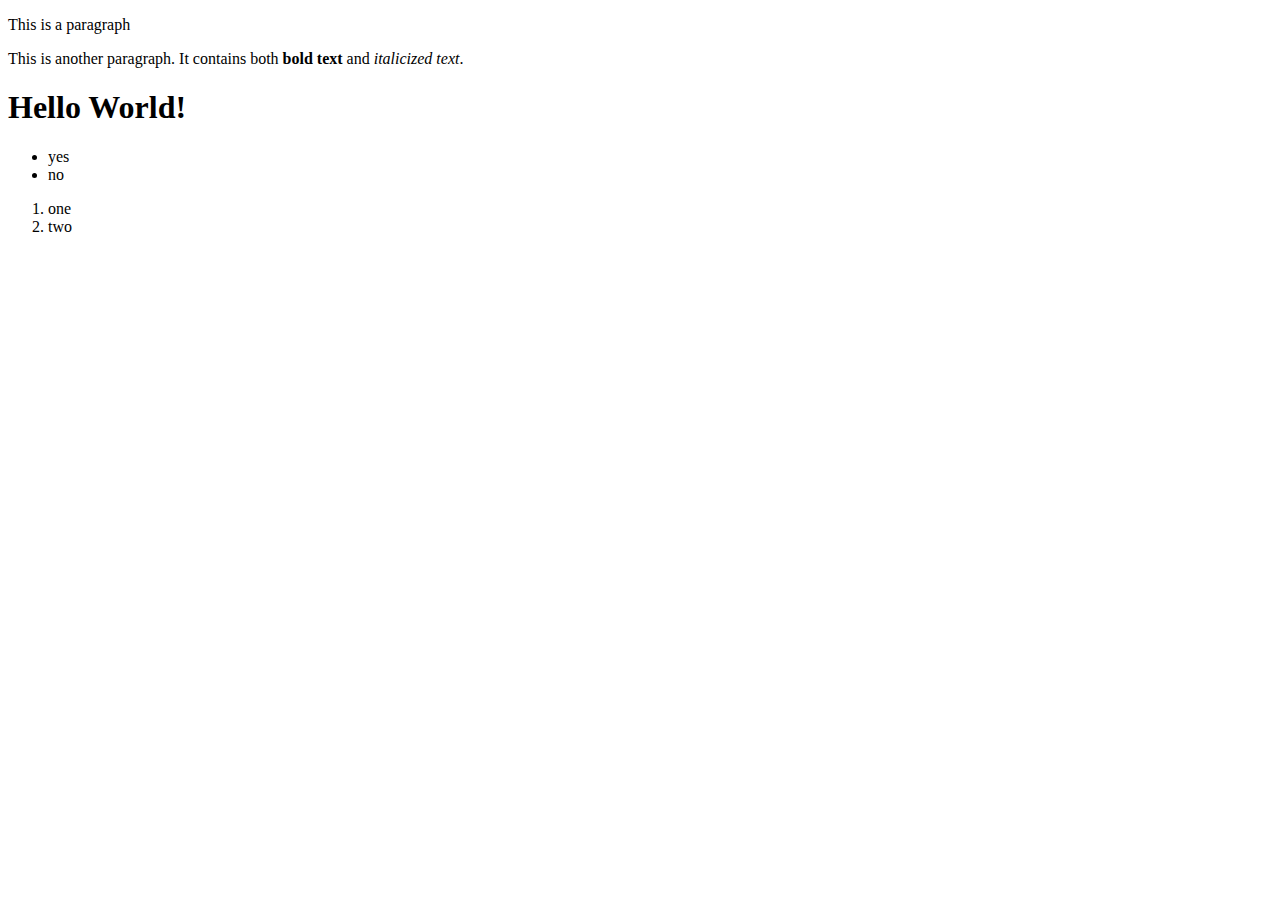
<file: html_boilerplate/index.html>
<!DOCTYPE html>
<html lang="en">
    <head>
        <meta charset="utf-8">
        <title>Webpage</title>
    </head>

    <body>
        <p>This is a paragraph</p>
        <p>
            This is another paragraph. It contains both 
            <strong>bold text</strong> and 
            <em>italicized text</em>.
        </p>

        <h1>Hello World!</h1>
        <ul>
            <li>yes</li>
            <li>no</li>
        </ul>

        <ol>
            <li>one</li>
            <li>two</li>
        </ol>
    </body>
</html>
</file>
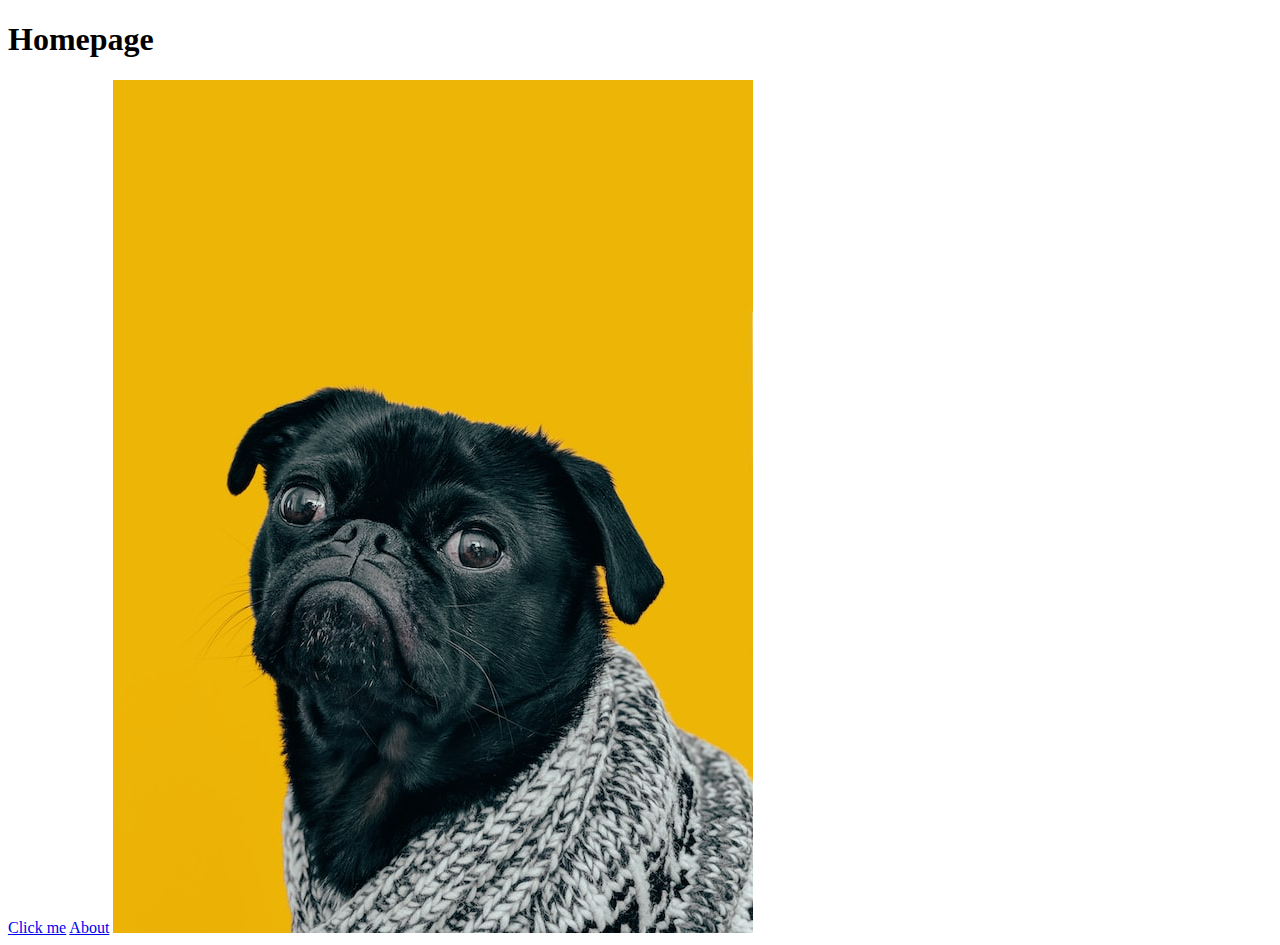
<file: links_and_images/index.html>
<!DOCTYPE html>
<html lang="en">
    <head>
        <meta charset="utf-8">
        <title>Links and Images</title>
    </head>
    <body>
        <h1>Homepage</h1>
        <a href="https://www.theodinproject.com/about">Click me</a>
        <a href="./pages/about.html">About</a>
        <img src="./images/dog.jpg" alt="Dog">
    </body>
</html>
</file>
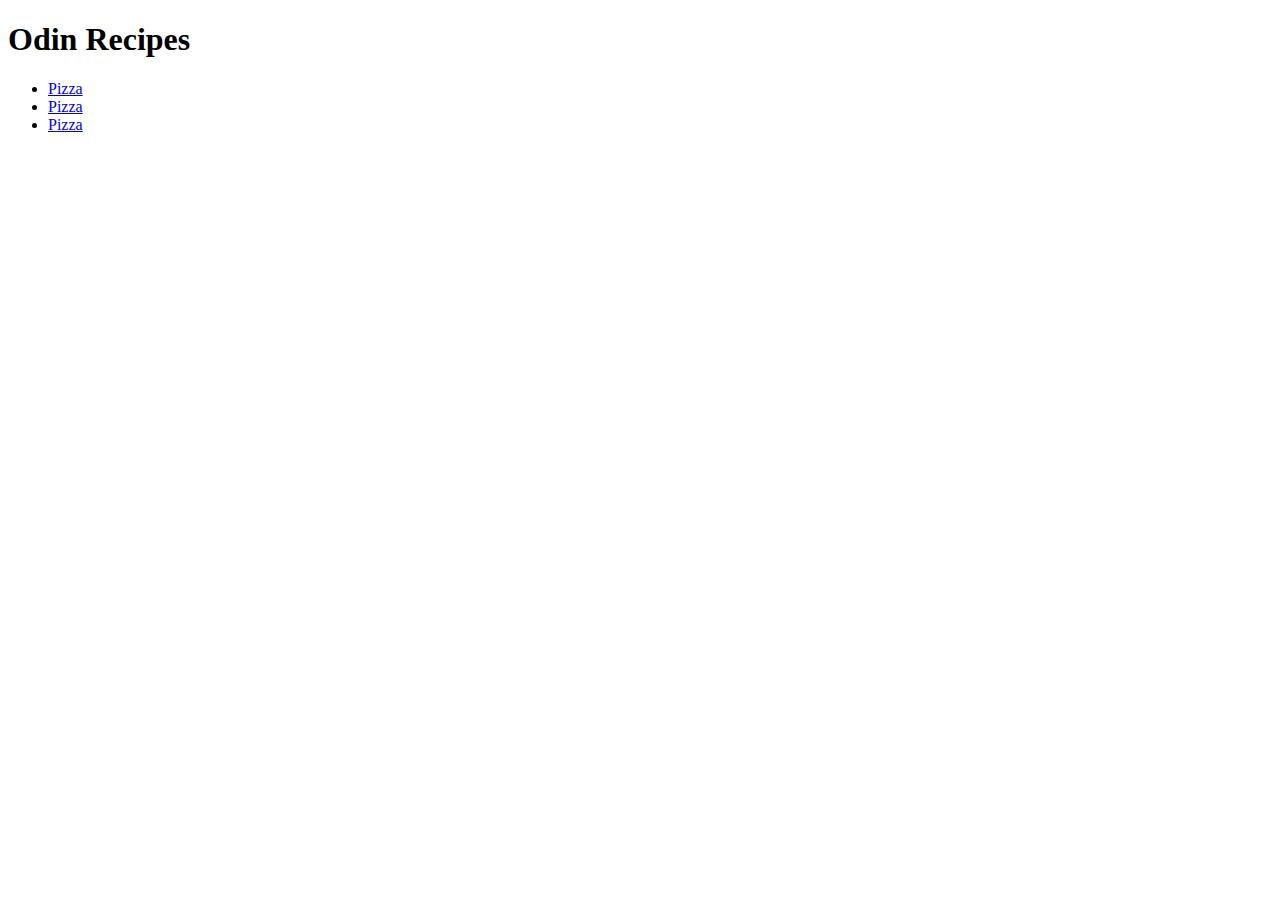
<file: odin-recipes/index.html>
<!DOCTYPE html>
<html lang="en">
    <head>
        <meta charset="utf-8">
        <title>Recipes</title>
    </head>

    <body>
        <h1>Odin Recipes</h1>
        <ul>
            <li><a href="./recipes/pizza.html">Pizza</a></li>
            <li><a href="./recipes/pizza.html">Pizza</a></li>
            <li><a href="./recipes/pizza.html">Pizza</a></li>
        </ul>
    </body>
</html>
</file>
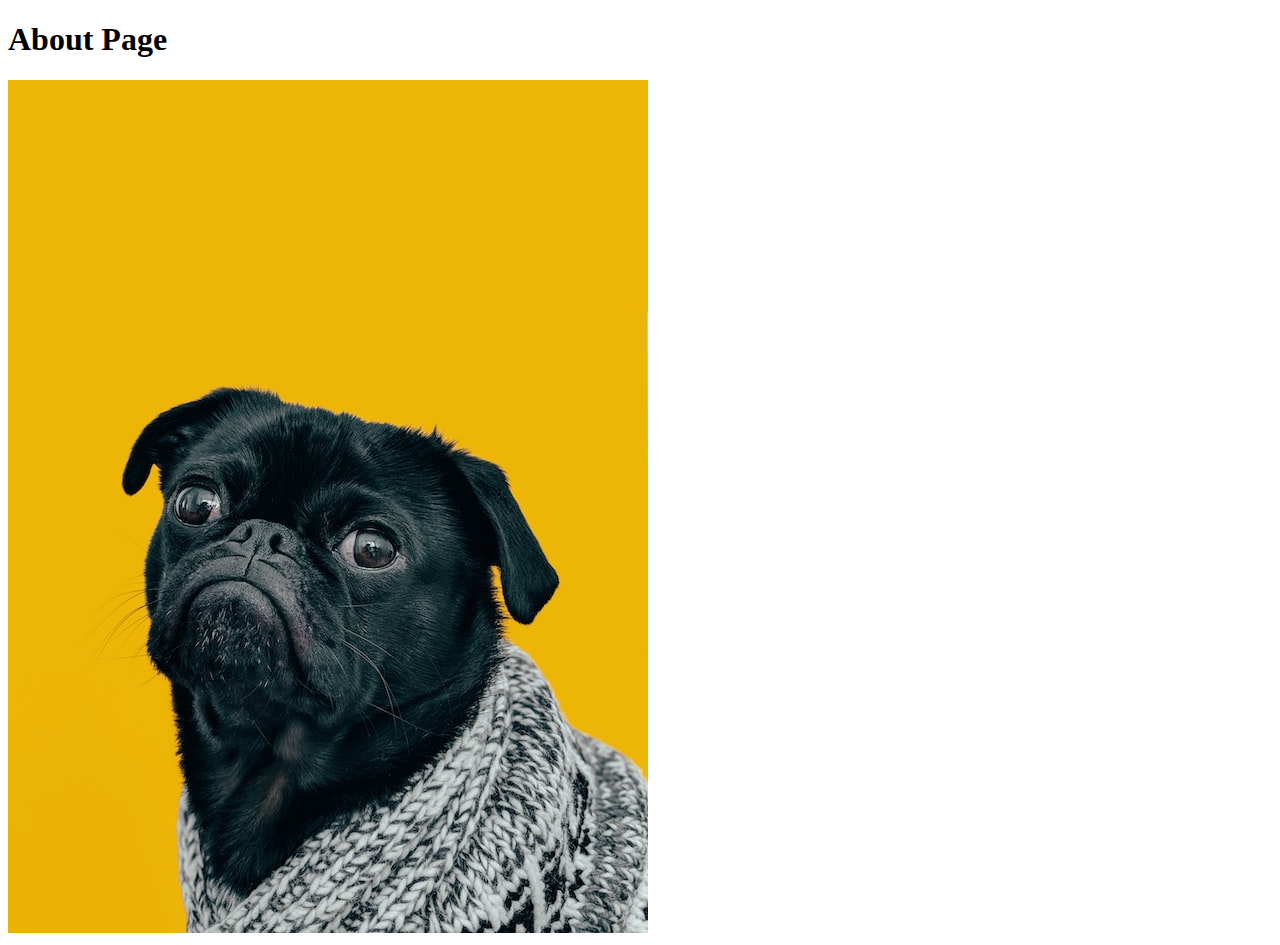
<file: links_and_images/pages/about.html>
<!DOCTYPE html>
<html lang="en">
  <head>
    <meta charset="UTF-8">
    <title>Odin Links and Images</title>
  </head>

  <body>
    <h1>About Page</h1>
    <img src="../images/dog.jpg">
  </body>
</html>
</file>
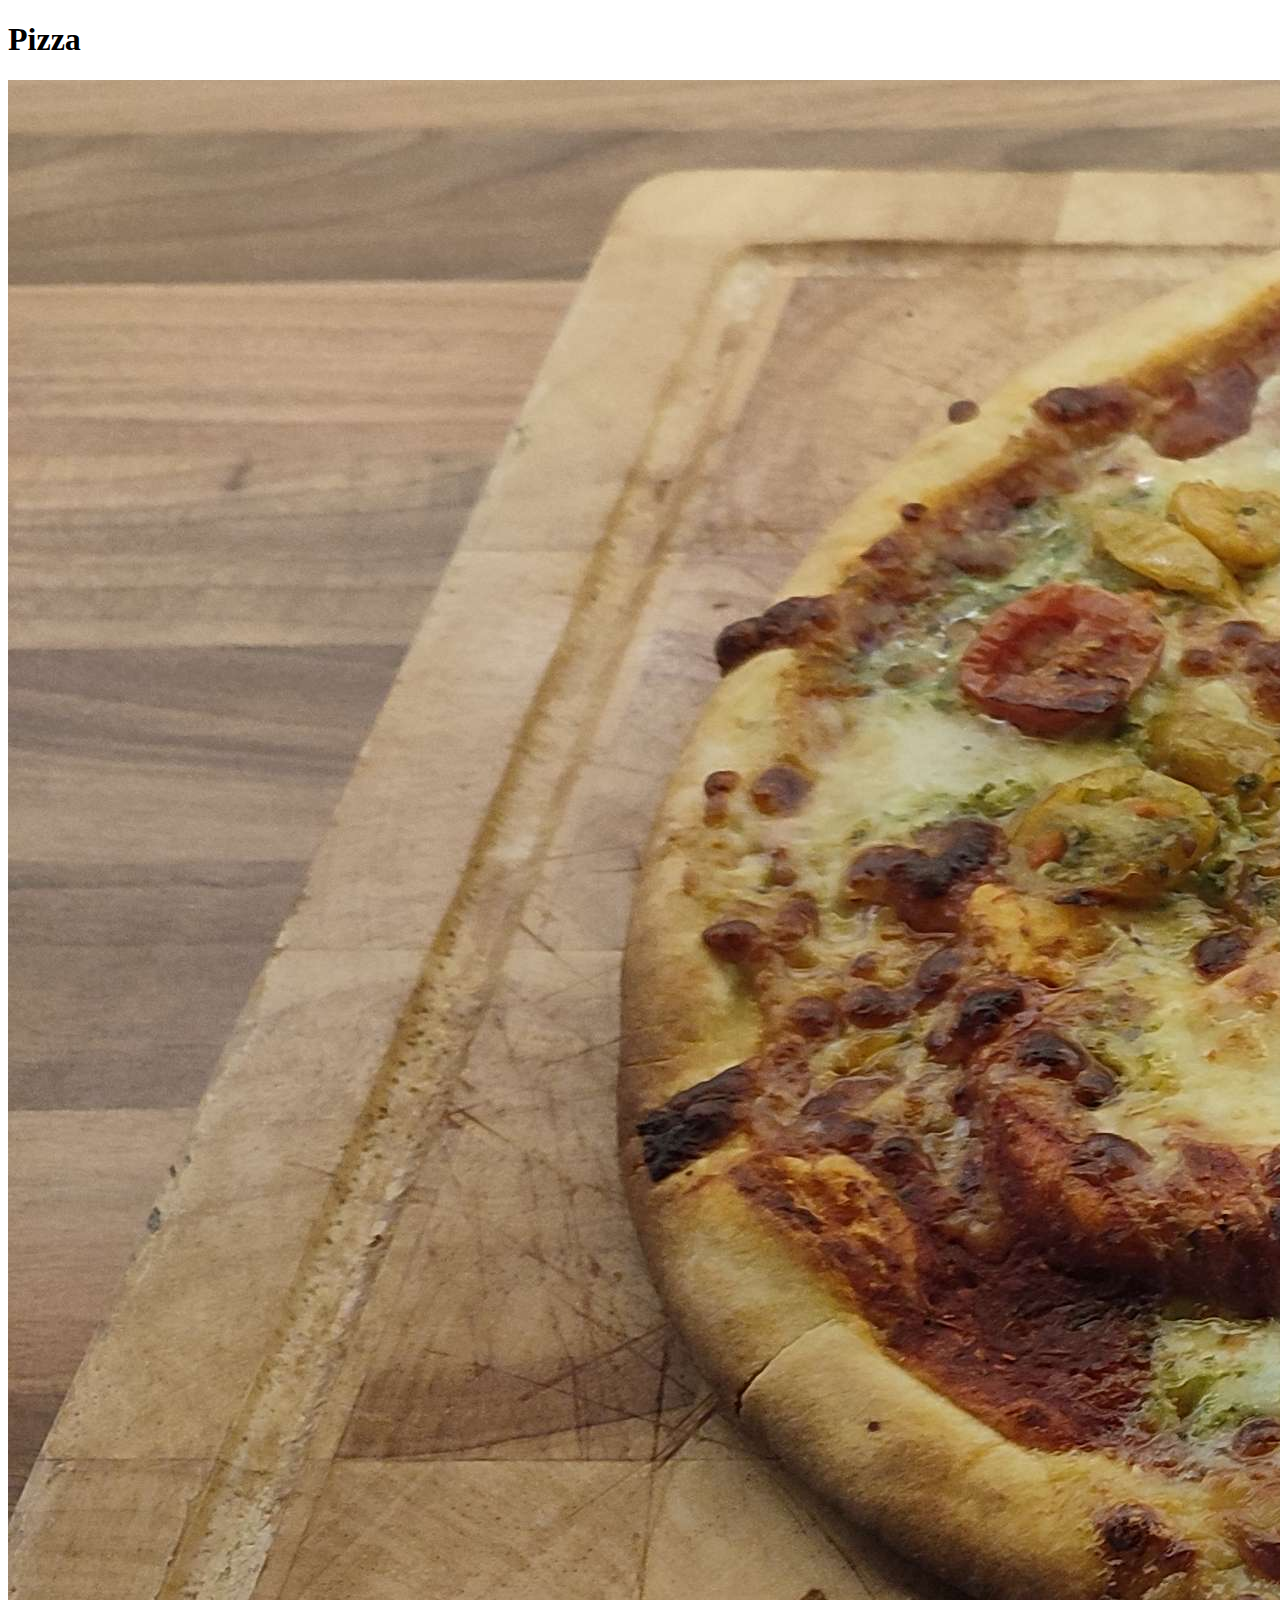
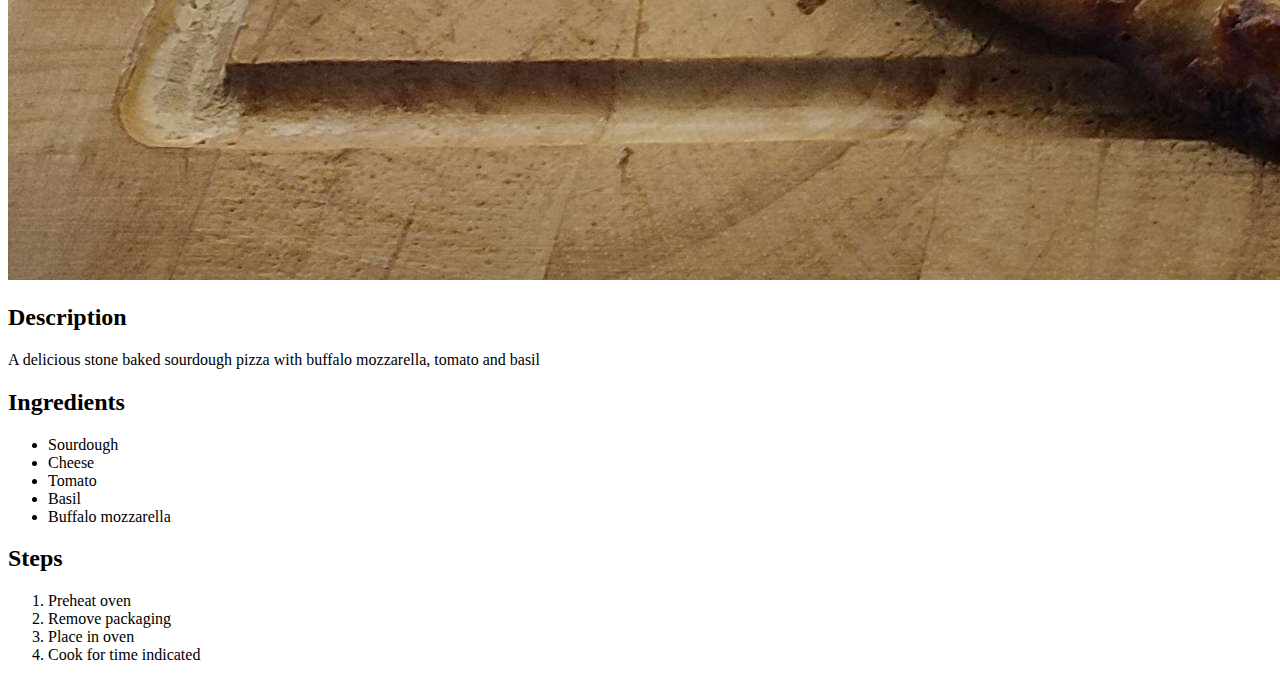
<file: odin-recipes/recipes/pizza.html>
<!DOCTYPE html>
<html lang="en">
    <head>
        <meta charset="utf-8">
        <title>Recipes</title>
    </head>

    <body>
        <h1>Pizza</h1>
        <img src="pizza.jpg" alt="Pizza">
        <h2>Description</h2>
        <p>
            A delicious stone baked sourdough pizza with
            buffalo mozzarella, tomato and basil
        </p>
        <h2>Ingredients</h2>
        <ul>
            <li>Sourdough</li>
            <li>Cheese</li>
            <li>Tomato</li>
            <li>Basil</li>
            <li>Buffalo mozzarella</li>
        </ul>
        <h2>Steps</h2>
        <ol>
            <li>Preheat oven</li>
            <li>Remove packaging</li>
            <li>Place in oven</li>
            <li>Cook for time indicated</li>
        </ol>
    </body>
</html>
</file>
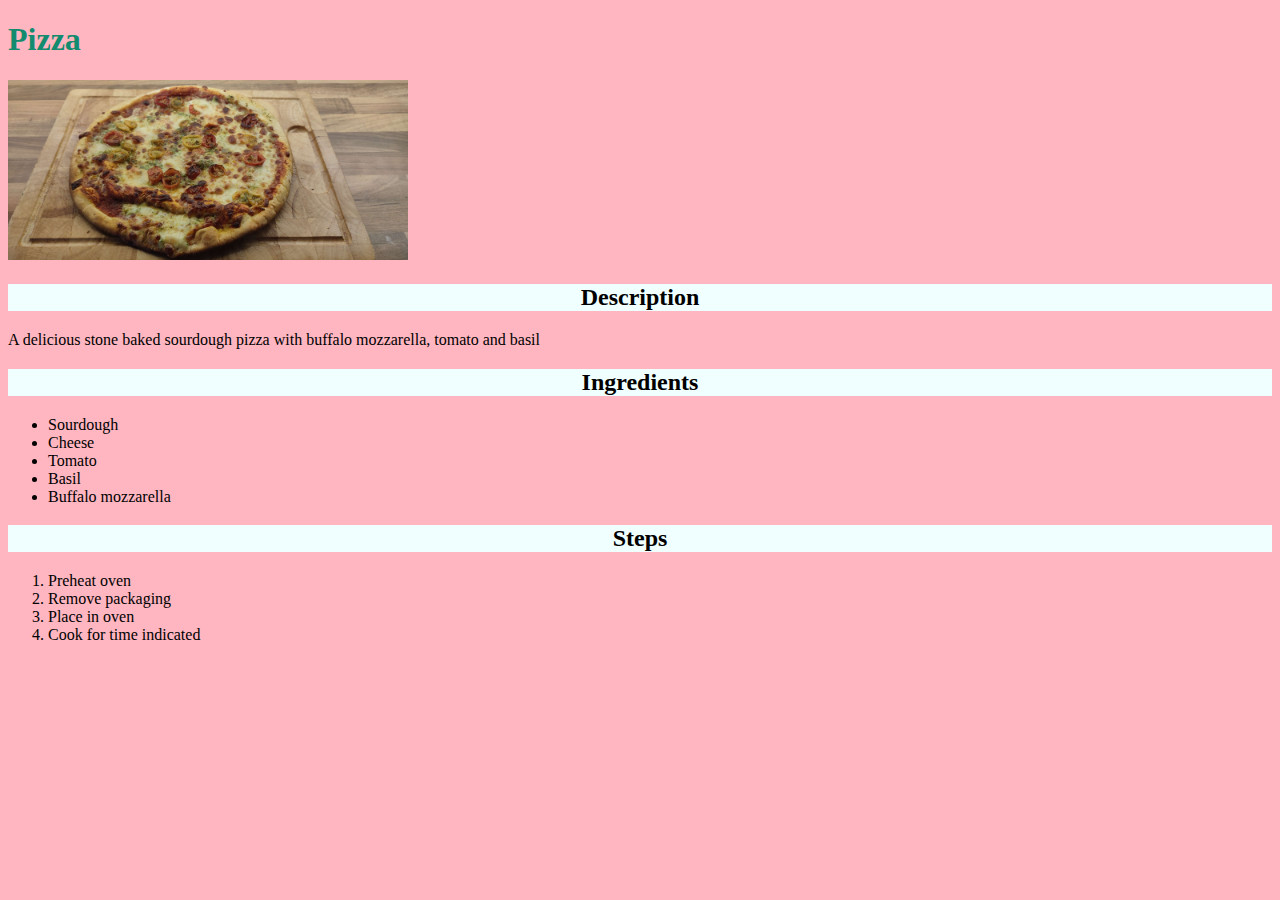
<file: odin_recipes/recipes/pizza.html>
<!DOCTYPE html>
<html lang="en">
    <head>
        <meta charset="utf-8">
        <title>Recipes</title>
        <link rel="stylesheet" href="recipestyle1.css">
    </head>

    <body>
        <h1>Pizza</h1>
        <img src="pizza.jpg" alt="Pizza">
        <h2>Description</h2>
        <p>
            A delicious stone baked sourdough pizza with
            buffalo mozzarella, tomato and basil
        </p>
        <h2>Ingredients</h2>
        <ul>
            <li>Sourdough</li>
            <li>Cheese</li>
            <li>Tomato</li>
            <li>Basil</li>
            <li>Buffalo mozzarella</li>
        </ul>
        <h2>Steps</h2>
        <ol>
            <li>Preheat oven</li>
            <li>Remove packaging</li>
            <li>Place in oven</li>
            <li>Cook for time indicated</li>
        </ol>
    </body>
</html>
</file>
<file: odin_recipes/recipes/recipestyle1.css>
img {
    width: 400px;
    height: auto;
}

body {
    background-color: lightpink;
}

h1 {
    color: rgb(19, 139, 111);
}

h2 {
    background-color: azure;
    text-align: center;
}
</file>
